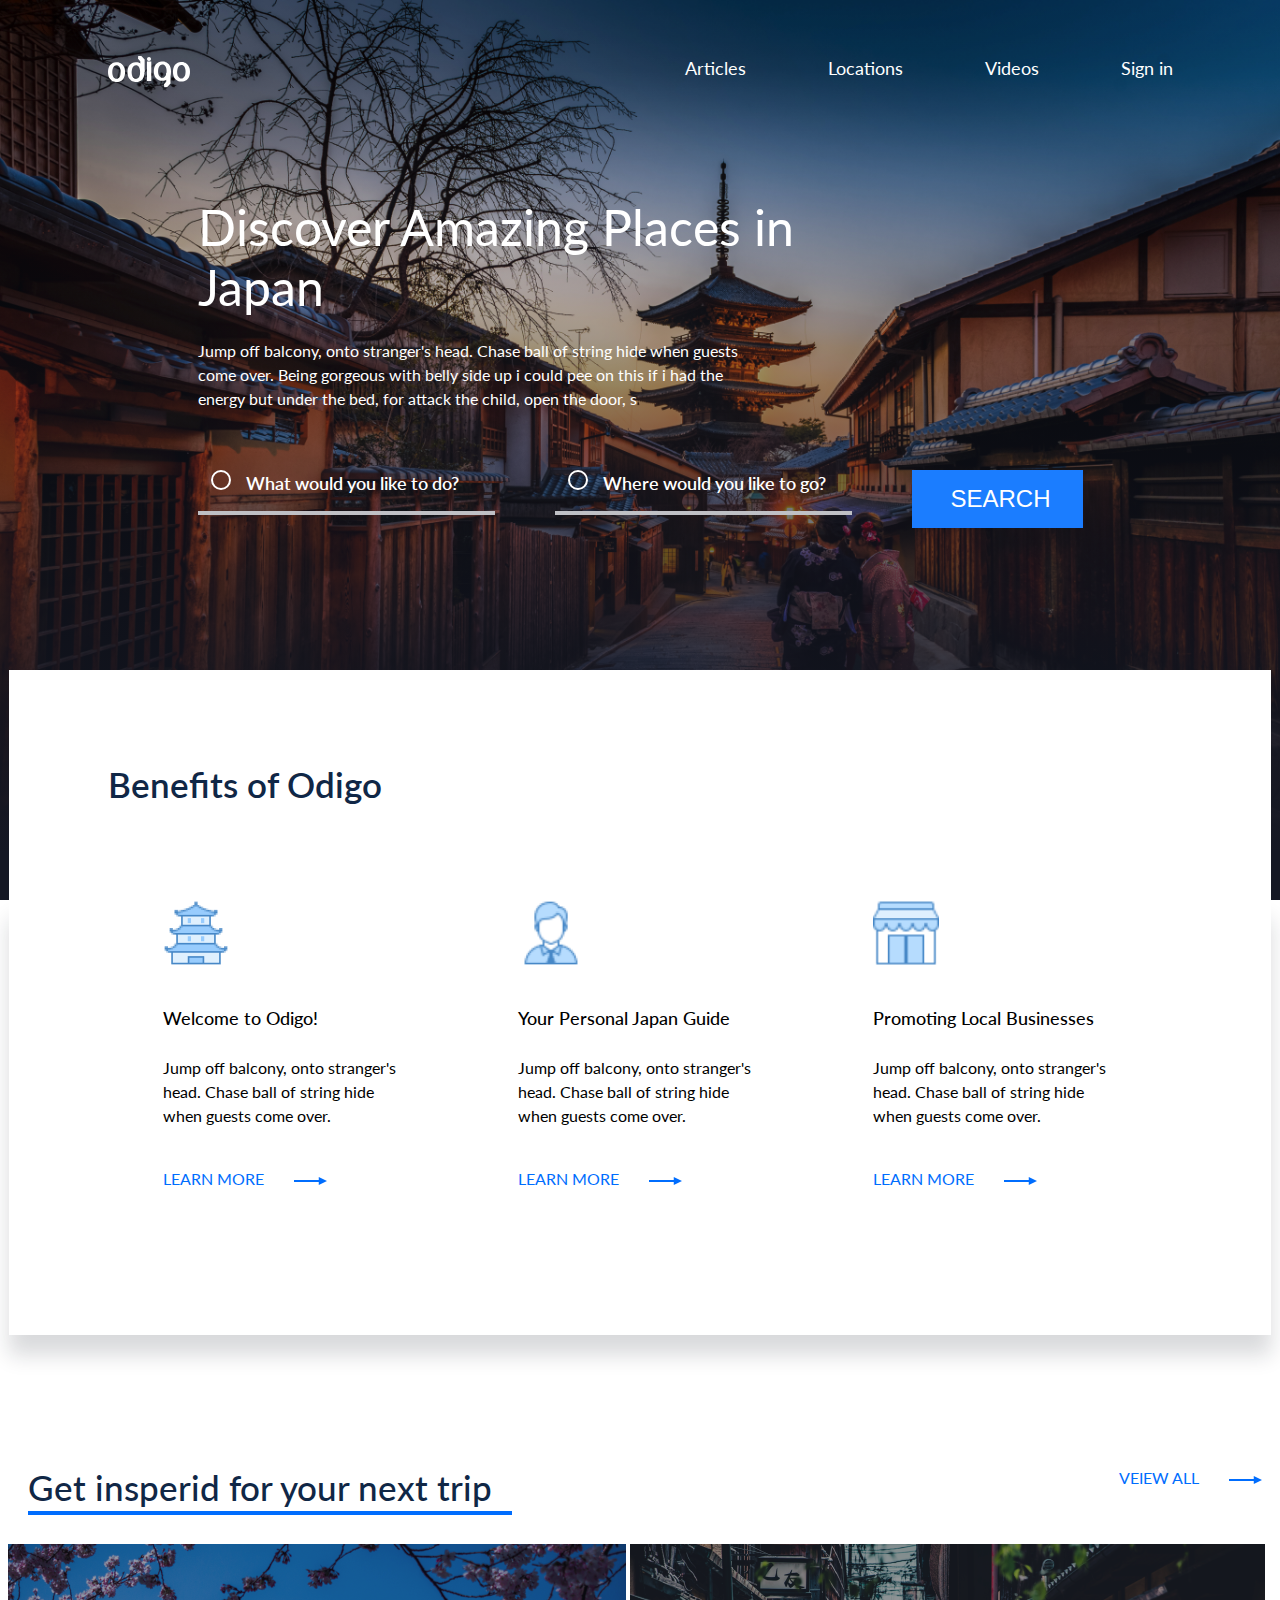
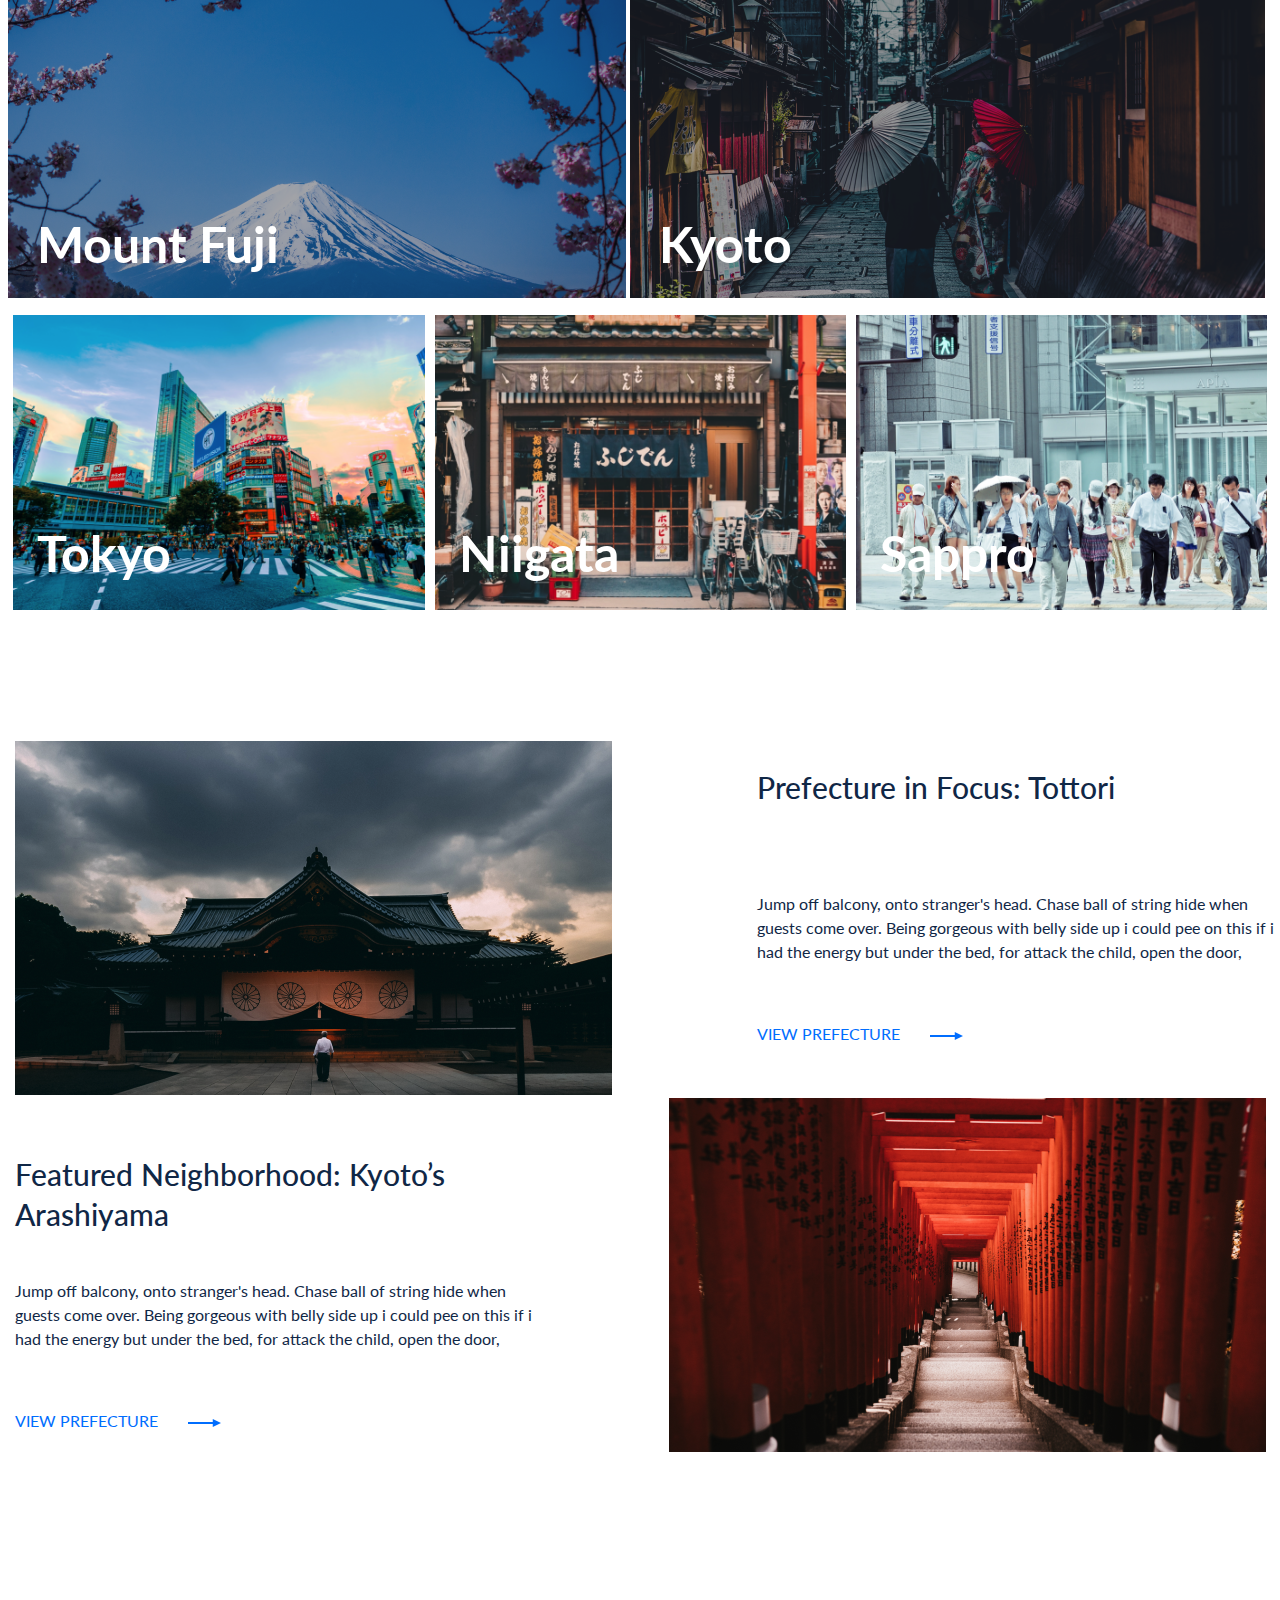
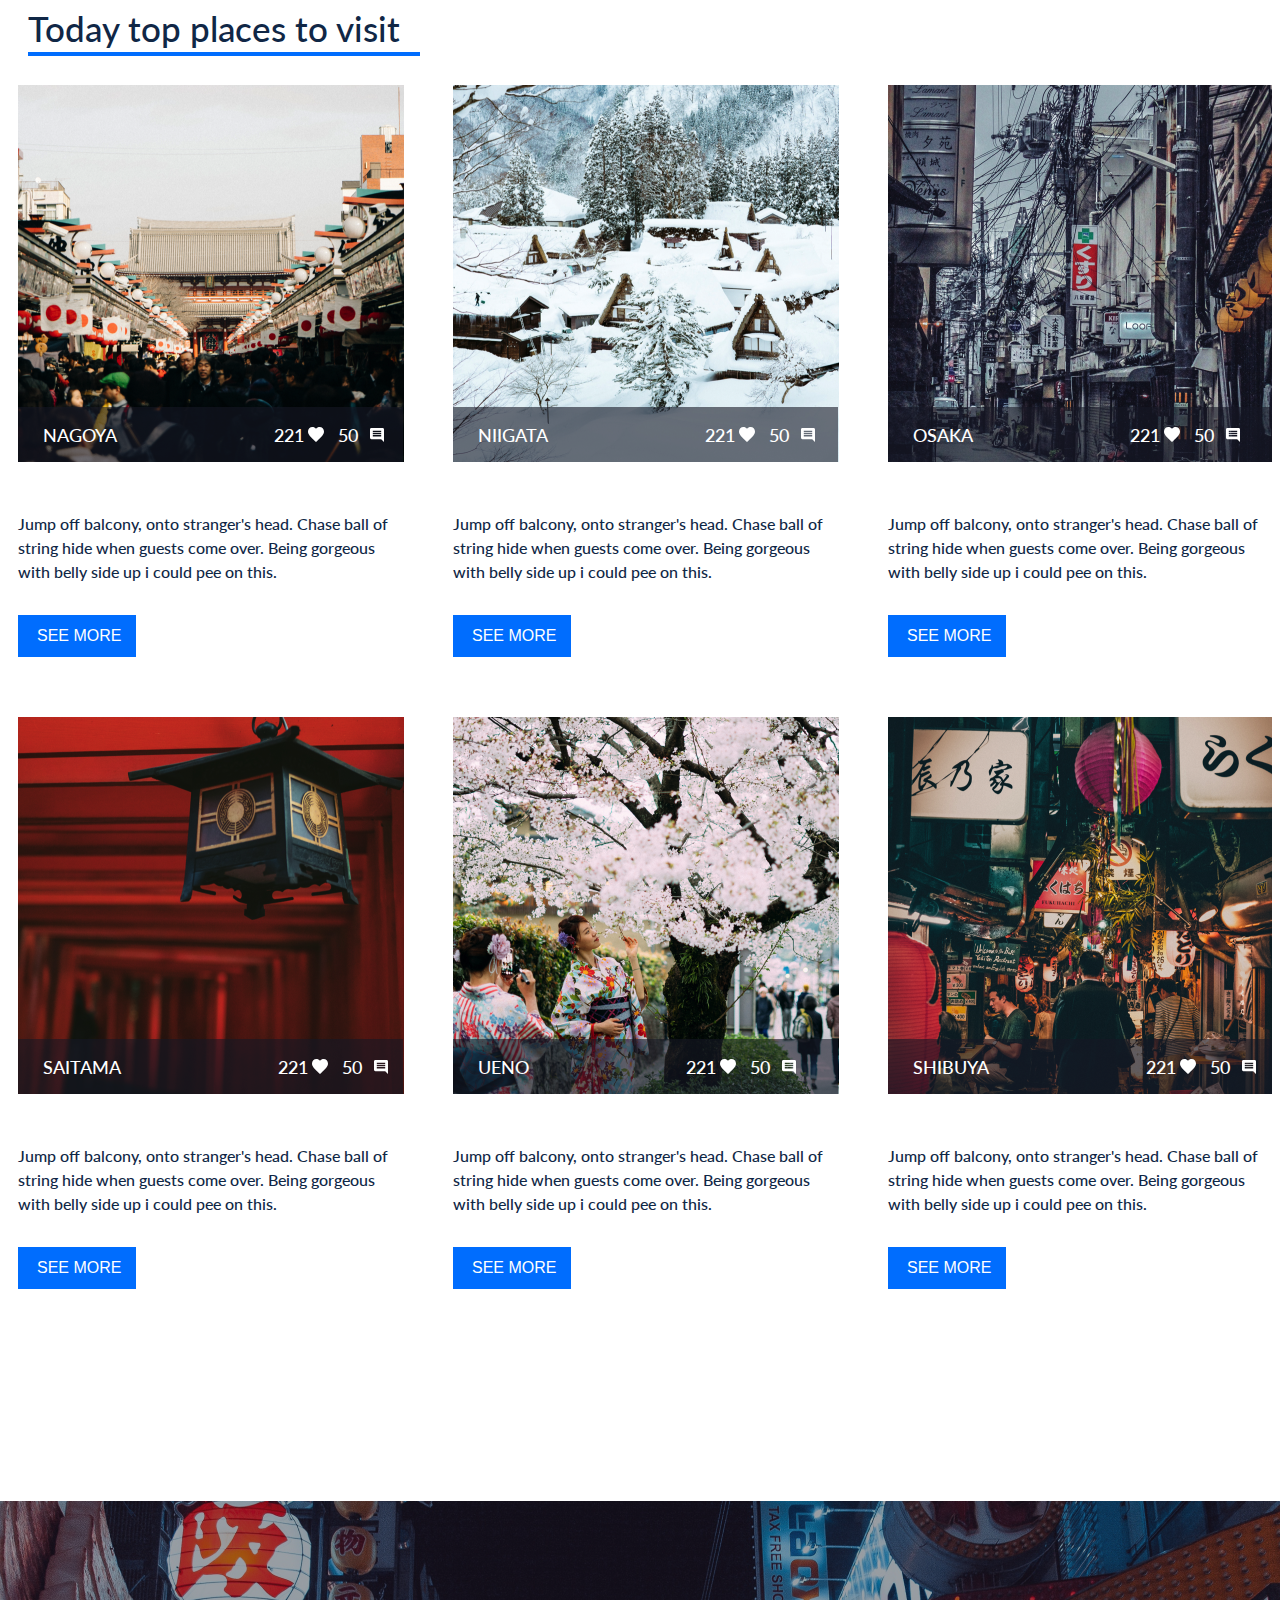
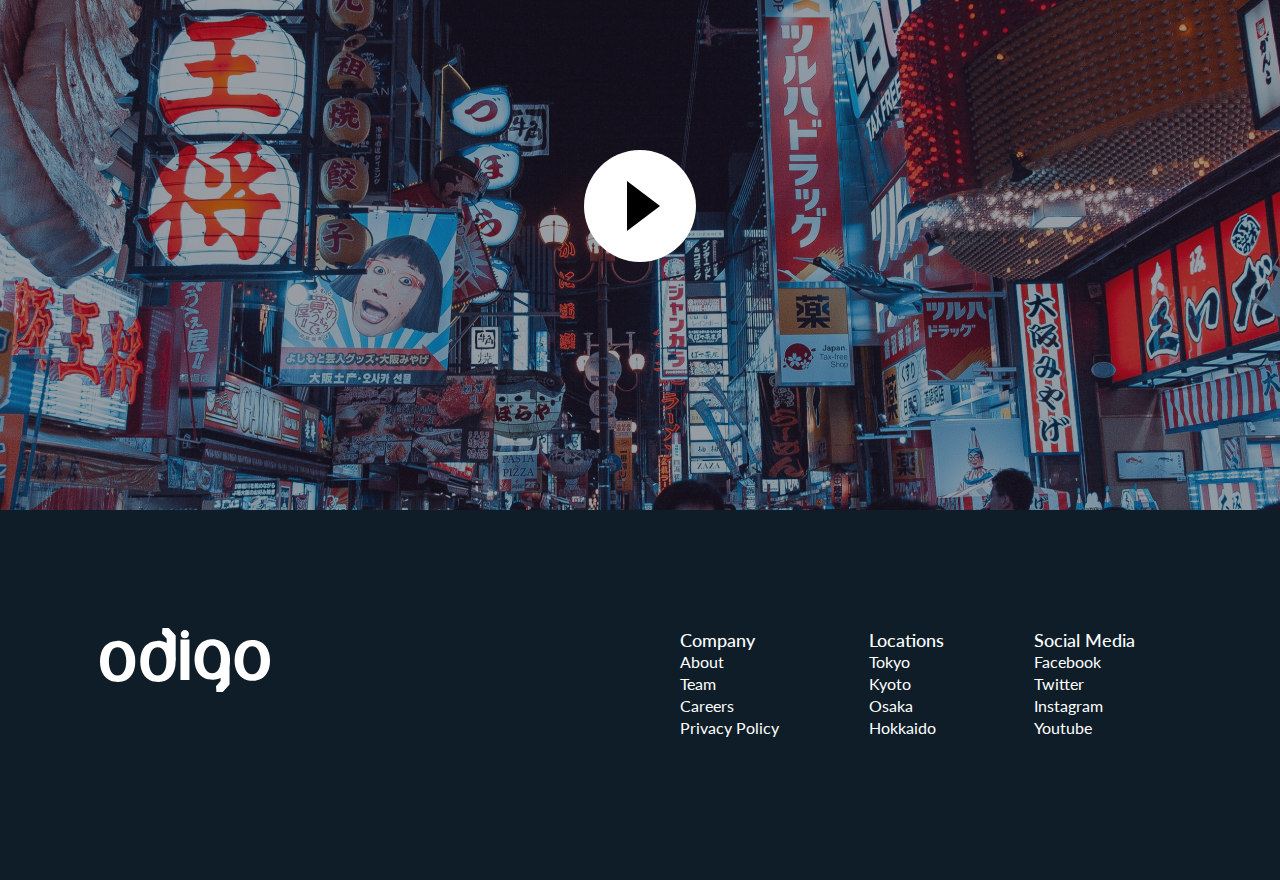
<file: index.html>
<!DOCTYPE html>
<html lang="en">
  <head>
    <meta charset="UTF-8" />
    <meta name="viewport" content="width=device-width, initial-scale=1.0" />
    <link
      href="https://fonts.googleapis.com/css2?family=Lato:ital,wght@0,400;0,700;1,400&display=swap"
      rel="stylesheet"
    />
    <link rel="stylesheet" href="style.css" />
    <title>Document</title>
  </head>
  <body>
    <div class="first-block">
      <header class="header">
        <div class="wrapper">
          <div class="header__sidebar">
            <div class="header__logo"></div>
            <nav class="heder__navigation">
              <ul class="header__navigation-items">
                <li class="links"><a href="#">Articles</a></li>
                <li class="links"><a href="#">Locations</a></li>
                <li class="links"><a href="#">Videos</a></li>
                <li class="links"><a href="#">Sign in</a></li>
              </ul>
            </nav>
          </div>
        </div>
      </header>
      <div class="content">
      <div class="intro">
        <div class="intro__title">
          <span>Discover Amazing Places in Japan</span>
        </div>
        <div class="intro__subtitle">
          <p>
            Jump off balcony, onto stranger's head. Chase ball of string hide
            when guests come over. Being gorgeous with belly side up i could pee
            on this if i had the energy but under the bed, for attack the child,
            open the door, s
          </p>
        </div>
        <div class="forms">
          <div class="intro__forms">
            <input type="radio" name="hobby" id="you" value="what" />
            <label class="radio-check" for="you">
              <span class="like">What would you like to do?</span></label
            >
            <div class="intro__line"></div>
          </div>

          <div class="intro__forms">
            <input type="radio" name="hobby" id="we" value="where" />
            <label class="radio-check" for="we">
              <span class="like">Where would you like to go?</span></label
            >
            <div class="intro__line"></div>
          </div>
          <div class="button">
            <input type="button" value="Search" />
          </div>
        </div>
      </div>
      <div class="white-fon">
        <h2>Benefits of Odigo</h2>
      </div>
    </div>
  </div>
    <div class="white-fon-sec">
      <div class="wrapper-be">
        <div class="about-cultere__blok">
          <div class="about-culter-img">
            <img src="images/home.png" alt="home" width="66" height="66" />
          </div>
          <p class="ablout-culture__titile">Welcome to Odigo!</p>
          <p class="about-culture__text">
            Jump off balcony, onto stranger's head. Chase ball of string hide
            when guests come over.
          </p>
          <div class="about-culture__link">
            <a href="#" class="leran">Learn more</a>
            <div class="arrow">
              <img src="images/icons/Shape.svg" alt="" />
            </div>
          </div>
        </div>

        <div class="about-cultere__blok">
          <div class="about-culter-img">
            <img src="images/person.png" alt="home" width="66" height="66" />
          </div>
          <p class="ablout-culture__titile">Your Personal Japan Guide</p>
          <p class="about-culture__text">
            Jump off balcony, onto stranger's head. Chase ball of string hide
            when guests come over.
          </p>
          <div class="about-culture__link">
            <a href="#" class="leran">Learn more</a>
            <div class="arrow">
              <img src="images/icons/Shape.svg" alt="" />
            </div>
          </div>
        </div>

        <div class="about-cultere__blok">
          <div class="about-culter-img">
            <img src="images/ssore.png" alt="home" width="66" height="66" />
          </div>
          <p class="ablout-culture__titile">Promoting Local Businesses</p>
          <p class="about-culture__text">
            Jump off balcony, onto stranger's head. Chase ball of string hide
            when guests come over.
          </p>
          <div class="about-culture__link">
            <a href="#" class="leran">Learn more</a>
            <div class="arrow">
              <img src="images/icons/Shape.svg" alt="arrow" />
            </div>
          </div>
        </div>
      </div>
    </div>
    <div class="trip-japan">
      <div class="trip-japan__title">
        
        <h3 class="trip-japan__heading">Get insperid for your next trip</h3>

        <div class="arrow">
          <a href="" class="lerann">veiew all</a>
          <img src="images/icons/Shape.svg" alt="" />
        </div>
      </div>
      <div class="trip-japan__pcitures">
        <div class="big-pictures">
          <div class="fuji"><img src="images/fuji.png" alt="fuji" /></div>
          <div class="kyoto"><img src="images/kyoto.png" alt="kyoto" /></div>
        </div>
        <div class="small-pictures">
          <div class="tokyo"><img src="images/tokyo.png" alt="tokyo" /></div>
          <div class="nli"><img src="images/nligata.png" alt="nli" /></div>
          <div class="sappro">
            <img src="images/sappro.png" alt="sappro" />
          </div>
        </div>
      </div>
    </div>
    <div class="block-culture">
      <div class="block-culture__img">
        <img src="images/samurai.png" alt="samurai" />
      </div>
      <div class="block-culture__about">
        <h3 class="block-culture__title">
          Prefecture in Focus: Tottori
        </h3>
        <p class="block-culture__text">
          Jump off balcony, onto stranger's head. Chase ball of string hide when
          guests come over. Being gorgeous with belly side up i could pee on
          this if i had the energy but under the bed, for attack the child, open
          the door,
        </p>
        <a href="#" class="leran">VIEW PREFECTURE</a>
        <div class="arrow">
          <img src="images/icons/Shape.svg" alt="" />
        </div>
      </div>

      <div class="block-culture__img rigth">
        <img src="images/red.png" alt="red" />
      </div>
      <div class="block-culture__about left">
 
        <h3 class="block-culture__title down">
          Featured Neighborhood: Kyoto’s Arashiyama
     
        </h3>
        <p class="block-culture__text">
          Jump off balcony, onto stranger's head. Chase ball of string hide when
          guests come over. Being gorgeous with belly side up i could pee on
          this if i had the energy but under the bed, for attack the child, open
          the door,
        </p>
       

        <a href="#" class="leran">VIEW PREFECTURE</a>
        <div class="arrow">
          <img src="images/icons/Shape.svg" alt="" />
        </div>
      </div>
    </div>
    <div class="block-travel">
      <div class="trip-japan__title">
      <h3 class="trip-japan__heading">Today top places to visit</h3>
    </div>
      <div class="flex-card-img">
      <div class="block-travel__card">
        <div class="block-travel__img">
          <div class="block-travel__figcaption">
            <span class="figcaption_text">Nagoya</span>
            <span class="numbers">221</span>
            <span class="dialgo">50</span>
          </div>
          <img src="images/nagoya.png" alt="nagoya" />
        </div>
        <p class="block-travel__text">
          Jump off balcony, onto stranger's head. Chase ball of string hide when
          guests come over. Being gorgeous with belly side up i could pee on
          this.
        </p>
        <div class="block-travel__button">
          <input type="button" value="see more" />
        </div>
      </div>

      <div class="block-travel__card mg">
        <div class="block-travel__img">
          <div class="block-travel__figcaption">
            <span class="figcaption_text">niigata</span>
            <span class="numbers">221</span>
            <span class="dialgo">50</span>
          </div>
          <img src="images/niigata.png" alt="niigata" />
        </div>
        <p class="block-travel__text">
          Jump off balcony, onto stranger's head. Chase ball of string hide when
          guests come over. Being gorgeous with belly side up i could pee on
          this.
        </p>
        <div class="block-travel__button">
          <input type="button" value="see more" />
        </div>
      </div>

      <div class="block-travel__card">
        <div class="block-travel__img">
          <div class="block-travel__figcaption">
            <span class="figcaption_text">Osaka</span>
            <span class="numbers">221</span>
            <span class="dialgo">50</span>
          </div>
          <img src="images/osaka.png" alt="osaka" />
        </div>
        <p class="block-travel__text">
          Jump off balcony, onto stranger's head. Chase ball of string hide when
          guests come over. Being gorgeous with belly side up i could pee on
          this.
        </p>
        <div class="block-travel__button">
          <input type="button" value="see more" />
        </div>
      </div>

      <div class="block-travel__card">
        <div class="block-travel__img">
          <div class="block-travel__figcaption">
            <span class="figcaption_text">Saitama</span>
            <span class="numbers">221</span>
            <span class="dialgo">50</span>
          </div>
          <img src="images/saitama.png" alt="sai" />
        </div>
        <p class="block-travel__text">
          Jump off balcony, onto stranger's head. Chase ball of string hide when
          guests come over. Being gorgeous with belly side up i could pee on
          this.
        </p>
        <div class="block-travel__button">
          <input type="button" value="see more" />
        </div>
      </div>

      <div class="block-travel__card mg">
        <div class="block-travel__img">
          <div class="block-travel__figcaption">
            <span class="figcaption_text">Ueno</span>
            <span class="numbers">221</span>
            <span class="dialgo">50</span>
          </div>
          <img src="images/ueno.png" alt="ueno" />
        </div>
        <p class="block-travel__text">
          Jump off balcony, onto stranger's head. Chase ball of string hide when
          guests come over. Being gorgeous with belly side up i could pee on
          this.
        </p>
        <div class="block-travel__button">
          <input type="button" value="see more" />
        </div>
      </div>

      <div class="block-travel__card">
        <div class="block-travel__img">
          <div class="block-travel__figcaption">
            <span class="figcaption_text">Shibuya</span>
            <span class="numbers">221</span>
            <span class="dialgo">50</span>
          </div>
          <img src="images/shibua.png" alt="shibua" />
        </div>
        <p class="block-travel__text">
          Jump off balcony, onto stranger's head. Chase ball of string hide when
          guests come over. Being gorgeous with belly side up i could pee on
          this.
        </p>
        <div class="block-travel__button">
          <input type="button" value="see more" />
        </div>
    </div>
    </div>
  </div>


    <div class="big-bg-picture">
      <div class="big-bg-picture__button">
        <div class="big-bg-picture__circle">
          <div class="big-bg-picture__tringle"></div>
        </div>
      </div>
      </div>
    </div>
    <footer class="footer">
      <div class="footer-wrap">
        <div class="oigo">
          <img src="images/icons/odigologo.svg" alt="odigo" />
        </div>
        <div class="footer-wrap-links">
          <nav class="footer-wrap__links">
            <span class="big-choise">Company</span>
            <ul class="footer__navigation">
              <li><a href="">About</a></li>
              <li><a href="">Team</a></li>
              <li><a href="">Careers</a></li>
              <li><a href="">Privacy Policy</a></li>
            </ul>
          </nav>
          <nav class="footer-wrap__links">
            <span class="big-choise">Locations</span>
            <ul class="footer__navigation">
              <li><a href="">Tokyo</a></li>
              <li><a href="">Kyoto</a></li>
              <li><a href="">Osaka</a></li>
              <li><a href="">Hokkaido</a></li>
            </ul>
          </nav>
          <nav class="footer-wrap__links">
            <span class="big-choise">Social Media</span>
            <ul class="footer__navigation">
              <li><a href="">Facebook</a></li>
              <li><a href="">Twitter</a></li>
              <li><a href="">Instagram</a></li>
              <li><a href="">Youtube</a></li>
            </ul>
          </nav>
        </div>
      </div>
    </footer>
  </body>
</html>
</file>
<file: style.css>
* {
  margin: 0;
  padding: 0;
}

html {
  box-sizing: border-box;
  font-family: "Lato", sans-serif;
  font-size: 16px;
  color: white;
  min-width: 1262px;
}

*,
*::before,
*::after {
  box-sizing: inherit;
}

.first-block {
  background: linear-gradient(
      180deg,
      rgba(53, 66, 103, 0.0001) 0%,
      #151824 95.04%
    ),
    url(images/japany.png);

  background-repeat: no-repeat;
  background-size: cover;
  height: 100vh;
  position: relative;
}

.wrapper {
  max-width: 1065px;
  margin: 0 auto;
}

.header {
  padding-top: 56px;
}

.header__sidebar {
  display: flex;
  justify-content: space-between;
}

.header__logo {
  background-image: url(/images/icons/odigo.svg);

  width: 82px;
  height: 31px;
}

.header__navigation-items {
  display: flex;
}

.links {
  list-style: none;
}

.links {
  margin-right: 82px;
}

.links:last-child {
  margin-right: 0;
}

.links a {
  color: white;
  font-size: 18px;
  line-height: 24px;
  font-weight: normal;
  text-decoration: none;
}

.links a:hover {
  opacity: 0.6;
}

.content {
  display: flex;
  justify-content: center;
  align-items: flex-start;
  margin-top: 110px;
  height: 100%;
  width: 100%;
}

.intro {
  width: 885px;
  height: 330px;

  display: flex;
  flex-direction: column;
}

.intro__title {
  font-size: 50px;
  font-style: normal;
  line-height: 60px;
  width: 619px;
  margin-bottom: 22px;
}

.intro__subtitle {
  font-size: 16px;
  font-weight: normal;
  line-height: 24px;
  width: 546px;
  margin-bottom: 59px;
}

.forms {
  width: 100%;
  display: flex;
  justify-content: space-between;
}

.like {
  font-size: 18px;
  font-weight: 600;
  position: absolute;
  margin-left: 33px;
  width: max-content;
}

.intro__forms {
  position: relative;
  width: 297px;
}

input[type="button"] {
  border: none;
  background-color: #1b7dff;
  text-transform: uppercase;
  color: white;
  font-size: 24px;
  font-weight: 500;
  padding: 15px 39px;
  width: 171px;
  height: 58px;
  outline: none;
  cursor: pointer;
}

#we,
#you {
  visibility: hidden;
}

.radio-check {
  width: 20px;
  height: 20px;
  position: absolute;
  border-radius: 50%;
  border: 2px solid white;
}

.radio-check:hover {
  background-color: rgb(139, 184, 226);
}

.intro__line {
  margin-top: 22px;
  width: 297px;
  border: 2px solid #bfc0c5;
}

.white-fon {
  width: 1262px;
  height: 230px;
  margin: 0 auto;
  bottom: 0;
  background-color: white;
  position: absolute;
}

.white-fon h2 {
  color: #102746;
  font-weight: 600;
  font-size: 35px;
  line-height: 42px;
  padding-top: 93px;
  padding-left: 99px;
}

.white-fon-sec {
  width: 1262px;
  height: 435px;
  background-color: white;
  margin: 0 auto;
  box-shadow: 0px 20px 20px rgba(21, 24, 36, 0.15993);
  color: #000000;
}

.about-cultere__blok {
  width: 317px;
  height: 288px;
  margin: 0 55px;
}

.about-culter-img {
  margin-bottom: 37px;
}

.ablout-culture__titile {
  font-size: 18px;
  line-height: 24px;
  font-weight: 500;
  margin-bottom: 26px;
}

.about-culture__text {
  font-size: 16px;
  line-height: 24px;
  color: black;
  margin-bottom: 39px;
}

.leran {
  color: #006dfe;
  font-size: 16px;
  line-height: 24px;
  text-transform: uppercase;
  text-decoration: none;
}

.arrow {
  display: inline-block;
  margin-left: 26px;
}

.wrapper-be {
  max-width: 1065px;
  display: flex;
  margin: 0 auto;
}

.trip-japan {
  width: 1264px;
  height: 100%;
  margin: 131px auto;
  display: flex;
  flex-wrap: wrap;
}

.trip-japan__title {
  width: inherit;
  display: flex;
  justify-content: space-between;
  padding: 0 10px;
}

.trip-japan__heading {
  font-weight: 500;
  font-size: 35px;
  line-height: 42px;
  color: #102746;
  position: relative;
  margin-bottom: 36px;
  padding: 0 10px;
}

.trip-japan__heading::after {
  content: "";
  position: absolute;
  bottom: -7px;
  left: 10px;
  display: inline-block;
  width: 100%;
  height: 3px;
  border: 2px solid #006dfe;
}

.lerann {
  color: #006dfe;
  font-size: 16px;
  line-height: 24px;
  text-transform: uppercase;
  text-decoration: none;
  margin-right: 26px;
}

.trip-japan__pcitures {
  width: 100%;
  height: 100%;
  display: flex;
  flex-wrap: wrap;
}

img[alt="fuji"] {
  width: 100%;
  height: 100%;
  background-size: cover;
  background-repeat: no-repeat;
}

img[alt="kyoto"] {
  max-width: 100%;
  height: 100%;
  background-size: cover;
  background-repeat: no-repeat;
}

img[alt="tokyo"],
img[alt="nli"],
img[alt="sappro"] {
  max-width: 100%;
  height: 100%;
  background-repeat: no-repeat;
  background-size: cover;
  padding: 0 5px;
}

.small-pictures {
  width: max-content;
  display: flex;
  margin-top: 14px;
}

.big-pictures {
  width: 100%;
  height: 100%;
}

.fuji,
.kyoto,
.tokyo,
.nli,
.sappro {
  position: relative;
  display: inline-block;
}

.fuji::after {
  content: "Mount Fuji";
  display: inline-block;
  position: absolute;

  font-weight: bold;
  font-size: 50px;
  color: white;
  bottom: 27px;
  left: 29px;
}

.kyoto::after {
  content: "Kyoto";
  display: inline-block;
  position: absolute;

  font-weight: bold;
  font-size: 50px;
  color: white;
  bottom: 27px;
  left: 29px;
}

.tokyo::after {
  content: "Tokyo";
  display: inline-block;
  position: absolute;

  font-weight: bold;
  font-size: 50px;
  color: white;
  bottom: 27px;
  left: 29px;
}

.nli::after {
  content: "Niigata";
  display: inline-block;
  position: absolute;

  font-weight: bold;
  font-size: 50px;
  color: white;
  bottom: 27px;
  left: 29px;
}

.sappro::after {
  content: "Sappro";
  display: inline-block;
  position: absolute;

  font-weight: bold;
  font-size: 50px;
  color: white;
  bottom: 27px;
  left: 29px;
}

.block-culture__about {
  width: 519px;
  float: right;
  margin-top: 26px;
}

.block-culture__img {
  float: left;
  clear: both;
  padding: 0 10px;
}

.block-culture {
  width: 1271px;
  margin: 131px auto;
  overflow: hidden;
}

.block-culture__title {
  color: #102746;
  font-weight: 500;
  font-size: 30px;
  line-height: 40px;
  margin-bottom: 85px;
}

.block-culture__text {
  font-size: 16px;
  line-height: 24px;
  color: #102746;
  display: inline-block;
  width: 519px;
  margin-bottom: 58px;
}

.left {
  float: left;
  padding: 0 10px;
}

.rigth {
  float: right;
}

.down {
  margin-top: 30px;
  margin-bottom: 45px;
}

.block-travel {
  width: 1264px;
  margin: 152px auto;
  overflow: hidden;
}

.block-travel__card {
  width: 390px;
  height: auto;
  color: white;
  font-size: 18px;
  line-height: 24px;
  font-weight: 500;
  margin-bottom: 60px;
  float: left;
  padding: 0 10px;
}

.block-travel__img {
  position: relative;
  margin-bottom: 45px;
}

.block-travel__figcaption {
  position: absolute;
  bottom: 5px;
  display: flex;
  align-items: center;
  height: 55px;
  background: rgba(21, 24, 36, 0.6);
  width: 104%;
}

.figcaption_text {
  margin-left: 25px;
  text-transform: uppercase;
  margin-right: 157px;
}

.numbers {
  position: relative;
  margin-right: 34px;
}

.numbers::after {
  content: url(images/icons/heart.svg);
  position: absolute;
  margin-left: 4px;
}

.dialgo {
  position: relative;
}

.dialgo::after {
  content: url(images/icons/dialog.svg);
  position: absolute;
  margin-left: 12px;
}

.block-travel__text {
  color: #102746;
  margin-bottom: 31px;
  font-size: 16px;
  line-height: 24px;
}

input[value="see more"] {
  width: 118px;
  height: 42px;
  background: #006dfe;
  padding: 12px 19px;
  text-transform: uppercase;
  color: white;
  font-size: 16px;
}

.mg {
  margin: 0 45px;
}

.big-bg-picture {
  height: 609px;
  width: 100%;
  background-image: url(images/footer-img.png);
  background-repeat: no-repeat;
  background-size: cover;
  background-position: center;
}

.big-bg-picture__button {
  width: 112px;
  height: 112px;
  margin: auto;
  padding-top: 249px;
}

.big-bg-picture__circle {
  width: 112px;
  height: 112px;
  background-color: white;
  border-radius: 100%;
  position: relative;
  display: flex;
  align-items: center;
  justify-content: center;
}

.big-bg-picture__tringle {
  width: 0;
  height: 0;
  position: absolute;
  border-style: solid;
  border-width: 25px 0 25px 33px;
  border-color: transparent transparent transparent black;
  margin-left: 7px;
}

.footer {
  background: #0e1d28;
  height: 370px;
  position: relative;
  padding-top: 118px;
}

.footer-wrap {
  width: 1080px;
  height: 135px;
  margin: auto;

  display: flex;
  justify-content: space-between;
}

.footer-wrap-links {
  width: 545px;

  display: flex;
  justify-content: space-around;
}

.big-choise {
  color: white;
  font-size: 18px;
  line-height: 24px;
  font-weight: 500;
}

.footer__navigation li a {
  text-decoration: none;
  display: inline-block;
  color: white;
  font-size: 16px;
  margin-bottom: 3px;
}

li {
  list-style: none;
}

/* медиа */
@media only screen and (max-width: 1000px) {
  .links a {
    font-size: 23px;
  }

  .intro__subtitle {
    font-size: 23px;
    line-height: 1.6;
  }

  .like {
    font-size: 23px;
  }

  .intro__forms {
    width: 100%;
    margin-right: 12px;
  }

  .intro__line {
    width: 100%;
    position: absolute;
  }

  .ablout-culture__titile {
    font-size: 23px;
    font-weight: 700;
  }

  .about-culture__text {
    font-size: 20px;
  }

  .ablout-culture__titile {
    min-width: max-content;
  }

  .about-culture__text {
    min-width: 230px;
  }

  .block-culture__text {
    font-size: 23px;
    line-height: 1.6;
  }

  .rigth {
    margin-top: 8px;
  }

  .block-travel__text {
    font-size: 23px;
    line-height: 1.6;
  }

  input[value="see more"] {
    width: 100%;
    font-size: 20px;
  }

  .footer__navigation > li a {
    font-size: 23px;
    line-height: 1.5;
  }

  .footer-wrap__links > span {
    font-size: 30px;
    display: inline-block;
    margin-bottom: 18px;
  }
}

@media only screen and (max-width: 758px) {
  .links a {
    font-size: 30px;
  }

  .intro__subtitle {
    width: 100%;
    font-size: 30px;
  }

  .white-fon {
    max-width: 800px;
    height: 170px;
    margin: auto;
    display: flex;
    justify-content: center;
    align-items: center;
  }

  .white-fon h2 {
    padding: 0;
  }

  .white-fon-sec {
    display: flex;
    align-items: center;
    height: 100%;
  }

  .about-cultere__blok {
    display: flex;
    flex-direction: column;
    align-items: center;
    height: 100%;
  }

  .wrapper-be {
    justify-content: space-around;
    flex-wrap: wrap;
    padding: 30px 0;
  }

  .about-culture__text {
    font-size: 30px;
    line-height: 1.4;
  }

  .ablout-culture__titile {
    font-size: 26px;
  }

  .block-culture__text {
    font-size: 30px;
    line-height: 1.4;
  }

  .block-culture__title {
    font-size: 30px;
    font-weight: 600;
  }

  .block-travel__text {
    font-size: 30px;
  }

  .footer__navigation > li a {
    font-size: 30px;
  }

  .footer-wrap-links {
    width: 100%;
  }
}

@media only screen and (max-width: 600px) {
  .heder__navigation {
    display: none;
  }

  .intro__subtitle {
    font-size: 40px;
  }

  .intro {
    width: 100%;
    height: 100%;
    align-items: center;
    padding: 0 15px;
  }

  .intro__title {
    width: auto;
  }

  .white-fon {
    transform: translateY(100%);
    box-shadow: 2px 2px 15px 2px rgba(0, 0, 0, 0.7);
  }

  .white-fon h2 {
    font-size: 50px;
  }

  .wrapper-be {
    padding: 15% 0;
  }

  .about-cultere__blok {
    width: 100%;
    margin: 3% 0;
  }

  .content {
    height: 79%;
  }

  .forms {
    width: 50%;
    height: inherit;
    flex-direction: column;
    justify-content: space-around;
    margin-top: -10%;
  }

  .button {
    display: flex;
    justify-content: center;
  }

  input[type="button"] {
    font-size: 30px;
    width: 50%;
  }

  .like {
    font-size: 35px;
  }

  .ablout-culture__titile {
    font-size: 45px;
  }

  .about-culture__text {
    font-size: 40px;
  }

  .leran {
    font-size: 30px;
  }

  .trip-japan__heading {
    font-size: 40px;
  }

  .lerann {
    font-size: 30px;
  }

  .trip-japan {
    height: 100%;
    width: 100%;
  }

  .trip-japan__pcitures {
    height: 100%;
    width: 100%;
  }

  img[alt="tokyo"],
  img[alt="nli"],
  img[alt="sappro"],
  img[alt="kyoto"],
  img[alt="fuji"] {
    width: 100%;
  }

  .big-pictures {
    width: 100%;
    height: 100%;
    display: block;
    padding: 0 15px;
  }

  .fuji,
  .kyoto {
    display: block;
  }

  .small-pictures {
    display: block;
    width: 100%;
    margin: 0 10px;
  }

  .tokyo,
  .nli,
  .sappro {
    display: block;
  }

  .block-culture {
    float: none;
    margin: 0;
    width: 100%;
  }

  .block-culture__img {
    float: none;
    clear: none;
  }

  .block-culture__about {
    float: none;
    width: 100%;
    display: flex;
    justify-self: center;
    align-items: center;
    flex-direction: column;
  }

  .block-culture__text {
    width: 80%;
    text-align: center;
  }

  img[alt="samurai"],
  img[alt="red"] {
    width: 100%;
    background-repeat: no-repeat;
    background-position: center;
    background-size: cover;
  }

  .block-culture__title {
    margin-bottom: 20px;
  }

  .block-travel {
    width: 100%;
  }

  .block-travel img {
    width: 100%;
    background-repeat: no-repeat;
    background-size: cover;
    background-position: center;
  }

  .flex-card-img {
    width: 100%;
    height: 100%;
    display: flex;
    flex-wrap: wrap;
  }

  .mg {
    margin: 0 0px;
  }

  .block-travel__card {
    width: 50%;
  }

  .block-travel__figcaption {
    width: 100%;
    height: 15%;
  }

  .block-travel__card {
    font-size: 40px;
  }

  .block-travel__text {
    font-size: 35px;
  }

  input[value="see more"] {
    height: auto;
  }

  .footer-wrap {
    height: 100%;
    padding-bottom: 50px;
  }
}

@media only screen and (max-width: 480px) {
  .block-culture__title {
    font-size: 60px;
    margin-bottom: 5%;
  }

  .block-culture__text {
    font-size: 50px;
    width: 95%;
  }

  .leran {
    font-size: 40px;
  }

  .arrow {
    display: none;
  }

  .block-culture__about {
    margin-bottom: 5%;
  }

  .block-travel__card {
    width: 100%;
  }

  .block-travel__text {
    font-size: 45px;
  }

  input[type="button"] {
    font-size: 35px;
    border-radius: 40px;
  }

  .block-travel__button {
    text-align: center;
  }

  .block-travel__card {
    margin: 5% 0px;
    margin-bottom: 0px;
  }

  .block-travel__figcaption {
    justify-content: space-around;
  }

  .figcaption_text,
  .numbers {
    margin: 0;
  }

  .footer {
    height: 100%;
  }

  .footer-wrap {
    display: block;
  }

  .footer-wrap-links {
    height: 100%;
    display: flex;
    flex-direction: column;
    flex-wrap: wrap;
  }

  .footer-wrap__links {
    margin: 5% 0;
  }

  .footer-wrap__links > span {
    font-size: 45px;
  }

  .footer__navigation > li a {
    font-size: 40px;
    margin: 12px 0;
  }

  .trip-japan__heading {
    font-size: 50px;
  }

  .about-culture__text {
    font-size: 50px;
  }

  .intro__subtitle {
    display: none;
  }

  .intro__title {
    display: none;
  }

  .forms {
    width: 50%;
    align-items: center;
    justify-content: center;
    flex-direction: row;
    flex-wrap: wrap;
  }

  .button {
    width: 100%;
  }

  input[type="button"] {
    height: auto;
  }
}

@media only screen and (max-width: 380px) {
  .like {
    font-size: 60px;
  }

  .intro__line {
    min-width: 800px;
    margin-top: 60px;
  }
}
</file>
